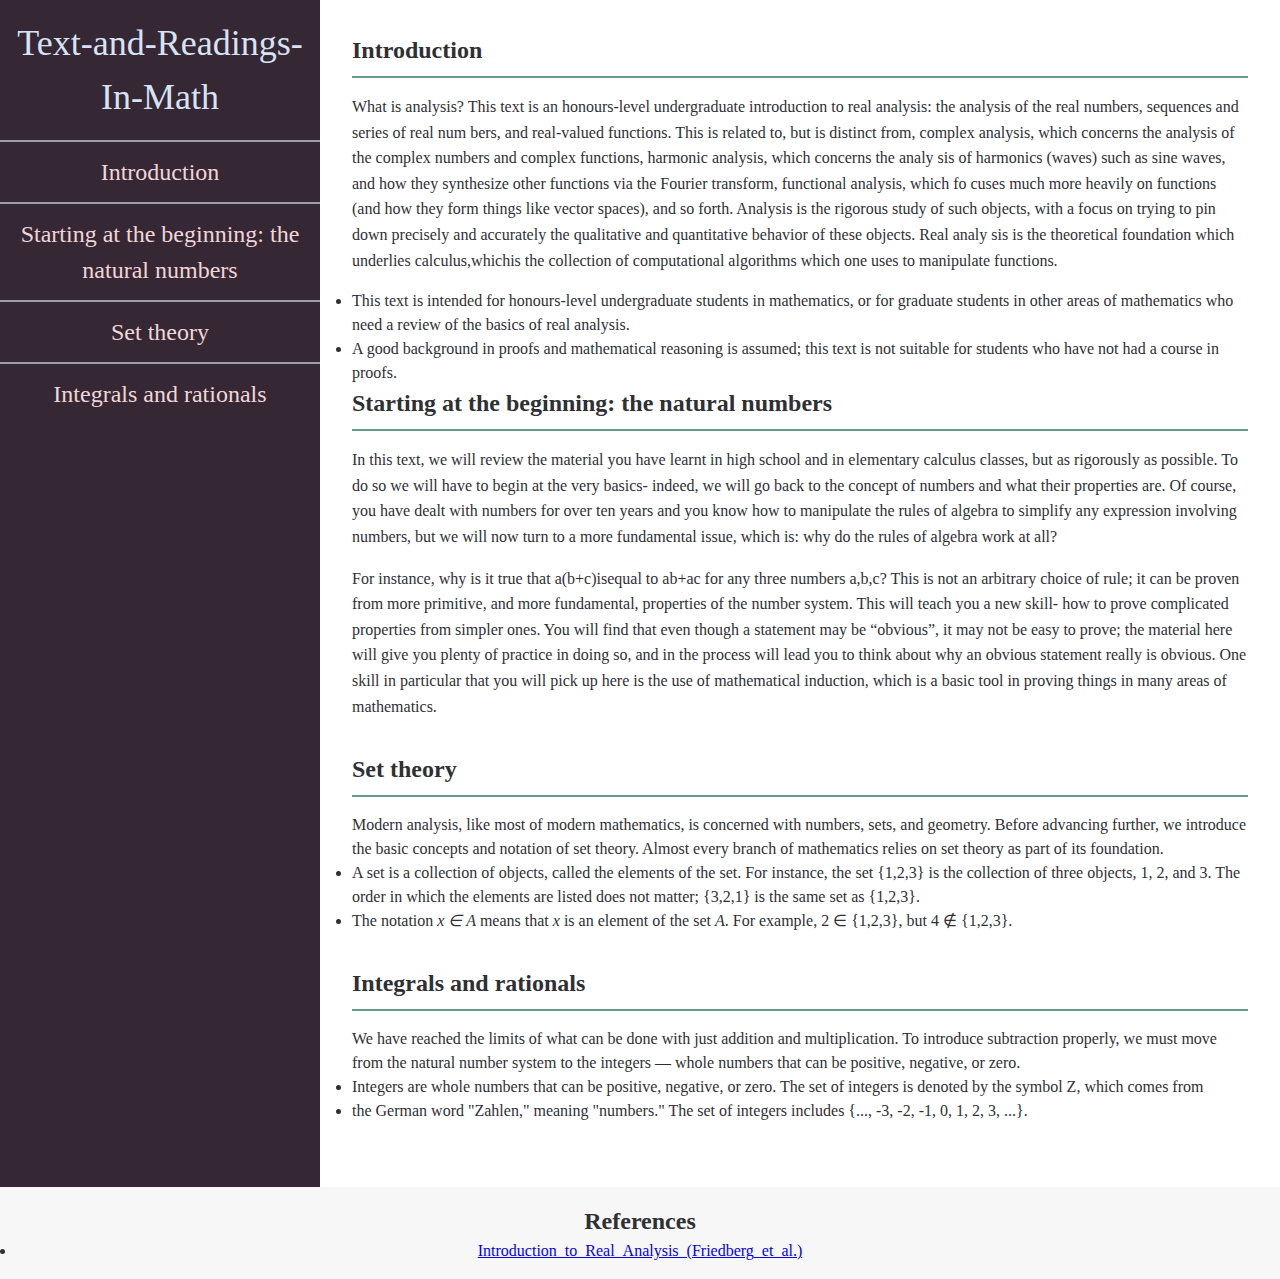
<file: index.html>
<!DOCTYPE html>
<html lang="en">
<head>
    <meta charset="UTF-8">
    <meta name="viewport" content="width=device-width, initial-scale=1.0">
    <title>Technical-Document</title>
    <link rel="stylesheet" href="/assets/css/style.css">
</head>
<body>
  <div class="layout">

    <!-- =========================
       Navigation
    ========================== -->
    
    <nav class="navbar">
      <h1 class="navbar__title">Text-and-Readings-In-Math</h1>
      <ul class="navbar__list" >
        <li class="navbar__item"><a class="navbar__link" href="#Introduction">Introduction</a></li>
        <li class="navbar__item"><a class="navbar__link" href="#Starting at the beginning: the natural numbers">Starting at the beginning: the natural numbers</a></li>
        <li class="navbar__item"><a class="navbar__link" href="#Set theory">Set theory</a></li>
        <li class="navbar__item"><a class="navbar__link" href="#Integrals and rationals">Integrals and rationals</a></li>
      </ul>
    </nav>
    
    <!-- =========================
       Main Content
    ========================== -->

    <main class="main">


     <section class="main_section" id="introduction">
       <h2 class="main__section-title">Introduction</h2>
       <p class="main__text">
         What is analysis?
         This text is an honours-level undergraduate introduction to real analysis: the analysis of the real numbers, sequences and series of real num
         bers, and real-valued functions. This is related to, but is distinct from,
         complex analysis, which concerns the analysis of the complex numbers
         and complex functions, harmonic analysis, which concerns the analy
         sis of harmonics (waves) such as sine waves, and how they synthesize
         other functions via the Fourier transform, functional analysis, which fo
         cuses much more heavily on functions (and how they form things like
         vector spaces), and so forth. Analysis is the rigorous study of such
         objects, with a focus on trying to pin down precisely and accurately
         the qualitative and quantitative behavior of these objects. Real analy
         sis is the theoretical foundation which underlies calculus,whichis the
         collection of computational algorithms which one uses to manipulate
         functions.
       </p>
       <ul>
        <li>
            This text is intended for honours-level undergraduate students
            in mathematics, or for graduate students in other areas of
            mathematics who need a review of the basics of real analysis.
        </li>
        <li>
            A good background in proofs and mathematical reasoning is
            assumed; this text is not suitable for students who have not
            had a course in proofs. 
        </li>
       </ul>
     </section>

     <section class="main__section" id="natural-numbers">
        <h2 class="main__section-title">Starting at the beginning: the natural numbers</h2>
        <p class="main__text"> 
          In this text, we will review the material you have learnt in high school
          and in elementary calculus classes, but as rigorously as possible. To do
          so we will have to begin at the very basics- indeed, we will go back to the
          concept of numbers and what their properties are. Of course, you have
          dealt with numbers for over ten years and you know how to manipulate
          the rules of algebra to simplify any expression involving numbers, but
          we will now turn to a more fundamental issue, which is: why do the rules
          of algebra work at all?
        </p>
        <p class="main__text">
          For instance, why is it true that a(b+c)isequal
          to ab+ac for any three numbers a,b,c? This is not an arbitrary choice
          of rule; it can be proven from more primitive, and more fundamental,
          properties of the number system. This will teach you a new skill- how
          to prove complicated properties from simpler ones. You will find that
          even though a statement may be “obvious”, it may not be easy to prove;
          the material here will give you plenty of practice in doing so, and in the
          process will lead you to think about why an obvious statement really is
          obvious. One skill in particular that you will pick up here is the use of
          mathematical induction, which is a basic tool in proving things in many
          areas of mathematics.
        </p>  
     </section>
     <section class="main__section" id="set-theory">
       <h2 class="main__section-title">Set theory</h2>
       <p>
         Modern analysis, like most of modern mathematics, is concerned with numbers,
         sets, and geometry. Before advancing further, we introduce the basic concepts
         and notation of set theory. Almost every branch of mathematics relies on set
         theory as part of its foundation.
        </p>
        <ul>
          <li>
            A set is a collection of objects, called the elements of the
            set. For instance, the set {1,2,3} is the collection of three
            objects, 1, 2, and 3. The order in which the elements are
            listed does not matter; {3,2,1} is the same set as {1,2,3}.
          </li>
          <li>
            The notation <em>x ∈ A</em> means that <em>x</em> is an element of the set <em>A</em>.
            For example, 2 ∈ {1,2,3}, but 4 ∉ {1,2,3}.
          </li>
        </ul>
      </section>

      <section class="main__section" id="integrals-rationals">
        <h2 class="main__section-title">Integrals and rationals</h2>
        <p>
          We have reached the limits of what can be done with just addition and multiplication.
          To introduce subtraction properly, we must move from the natural number system to
          the integers — whole numbers that can be positive, negative, or zero.
        </p>
        <ul>
          <li>
            Integers are whole numbers that can be positive, negative, or zero.
            The set of integers is denoted by the symbol Z, which comes from
          </li>
          <li>
            the German word "Zahlen," meaning "numbers." The set of integers
            includes {..., -3, -2, -1, 0, 1, 2, 3, ...}.
          </li>    
        </ul>
      </section>

    </main>
  </div>

    <!-- =========================
       Footer
    ========================== -->
  <footer class="footer">
    <h2 class="footer__title">References</h2>
    <ul class="footer__list">
      <li><a href="https://math.libretexts.org/Bookshelves/Analysis/Book%3A_Introduction_to_Real_Analysis_(Friedberg_et_al.)" target="_blank">Introduction_to_Real_Analysis_(Friedberg_et_al.)</a></li>
    </ul>
  </footer>

  
</body>
</html>
</file>
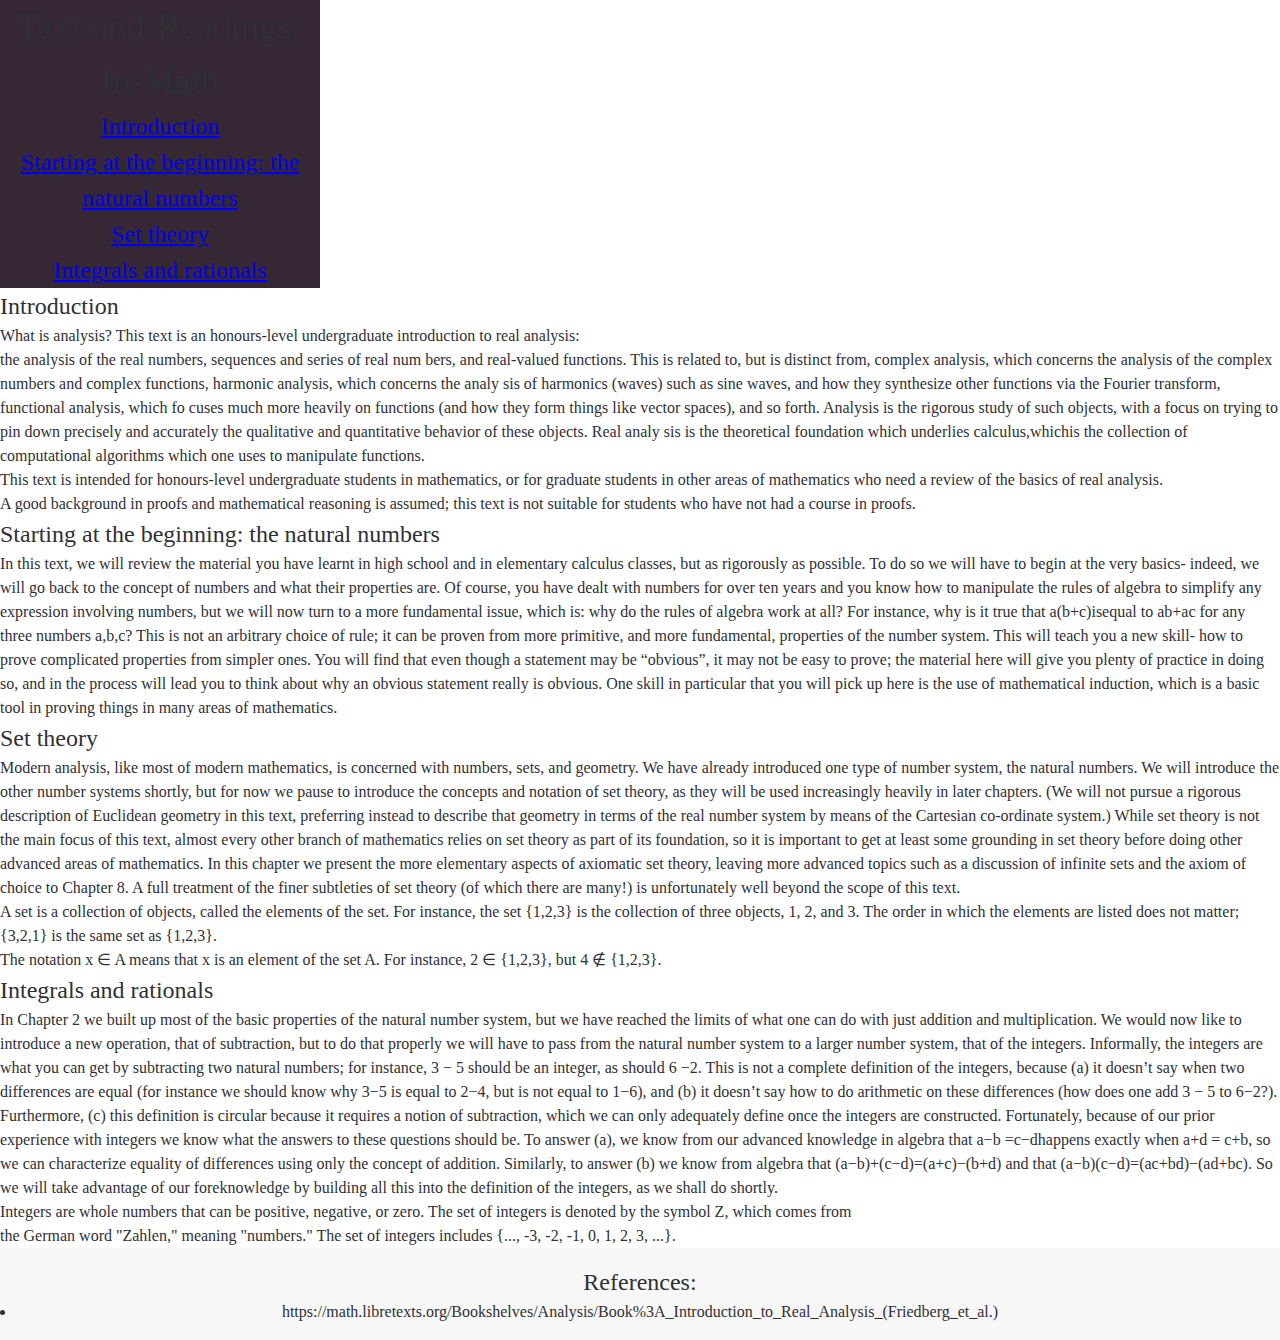
<file: assets/index.html>
<!DOCTYPE html>
<html lang="en">
<head>
    <meta charset="UTF-8">
    <meta name="viewport" content="width=device-width, initial-scale=1.0">
    <title>Assignment2</title>
    <link rel="stylesheet" href="/assets/css/style.css">
</head>
<body>
    <nav class="navbar">
        <h1>Text-and-Readings-In-Math</h1>
        <ul class="ul-navbar" >
            <li><a class="nav-link" href="#Introduction">Introduction</a></li>
            <li><a class="nav-link" href="#Starting at the beginning: the natural numbers">Starting at the beginning: the natural numbers</a></li>
            <li><a class="nav-link" href="#Set theory">Set theory</a></li>
            <li><a class="nav-link" href="#Integrals and rationals">Integrals and rationals</a></li>
        </ul>

    </nav>
   <main class="main-doc">
   <section class="main-sec"><h1>Introduction</h1>
    <p>What is analysis?
        This text is an honours-level undergraduate introduction to real analysis:<br> the analysis of the real numbers, sequences and series of real num
       bers, and real-valued functions. This is related to, but is distinct from,
        complex analysis, which concerns the analysis of the complex numbers
        and complex functions, harmonic analysis, which concerns the analy
       sis of harmonics (waves) such as sine waves, and how they synthesize
        other functions via the Fourier transform, functional analysis, which fo
       cuses much more heavily on functions (and how they form things like
        vector spaces), and so forth. Analysis is the rigorous study of such
        objects, with a focus on trying to pin down precisely and accurately
        the qualitative and quantitative behavior of these objects. Real analy
       sis is the theoretical foundation which underlies calculus,whichis the
        collection of computational algorithms which one uses to manipulate
        functions.
    </p>
    <ul>
        <li>
            This text is intended for honours-level undergraduate students
            in mathematics, or for graduate students in other areas of
            mathematics who need a review of the basics of real analysis.
        </li>
        <li>
            A good background in proofs and mathematical reasoning is
            assumed; this text is not suitable for students who have not
            had a course in proofs.
    </ul>

</section>
   <section class="main-sec"><h1>Starting at the beginning: the natural numbers</h1>
   <p> In this text, we will review the material you have learnt in high school
    and in elementary calculus classes, but as rigorously as possible. To do
    so we will have to begin at the very basics- indeed, we will go back to the
    concept of numbers and what their properties are. Of course, you have
    dealt with numbers for over ten years and you know how to manipulate
    the rules of algebra to simplify any expression involving numbers, but
    we will now turn to a more fundamental issue, which is: why do the rules
    of algebra work at all? For instance, why is it true that a(b+c)isequal
    to ab+ac for any three numbers a,b,c? This is not an arbitrary choice
    of rule; it can be proven from more primitive, and more fundamental,
    properties of the number system. This will teach you a new skill- how
    to prove complicated properties from simpler ones. You will find that
    even though a statement may be “obvious”, it may not be easy to prove;
    the material here will give you plenty of practice in doing so, and in the
    process will lead you to think about why an obvious statement really is
    obvious. One skill in particular that you will pick up here is the use of
    mathematical induction, which is a basic tool in proving things in many
    areas of mathematics.</p>

</section>
   <section class="main-sec"><h1>Set theory</h1>
    <p>Modern analysis, like most of modern mathematics, is concerned with
    numbers, sets, and geometry. We have already introduced one type
    of number system, the natural numbers. We will introduce the other
    number systems shortly, but for now we pause to introduce the concepts
    and notation of set theory, as they will be used increasingly heavily in
    later chapters. (We will not pursue a rigorous description of Euclidean
    geometry in this text, preferring instead to describe that geometry in
    terms of the real number system by means of the Cartesian co-ordinate
    system.)
    While set theory is not the main focus of this text, almost every other
    branch of mathematics relies on set theory as part of its foundation, so
    it is important to get at least some grounding in set theory before doing
    other advanced areas of mathematics. In this chapter we present the
    more elementary aspects of axiomatic set theory, leaving more advanced
    topics such as a discussion of infinite sets and the axiom of choice to
    Chapter 8. A full treatment of the finer subtleties of set theory (of
    which there are many!) is unfortunately well beyond the scope of this
    text.</p>
    <ul>
        <li>
            A set is a collection of objects, called the elements of the
            set. For instance, the set {1,2,3} is the collection of three
            objects, 1, 2, and 3. The order in which the elements are
            listed does not matter; {3,2,1} is the same set as {1,2,3}.
        </li>
        <li>
            The notation x ∈ A means that x is an element of the set A.
            For instance, 2 ∈ {1,2,3}, but 4 ∉ {1,2,3}.
        </li>
    </ul>

</section>
   <section class="main-sec"><h1>Integrals and rationals</h1>
    <p>In Chapter 2 we built up most of the basic properties of the natural
    number system, but we have reached the limits of what one can do with
    just addition and multiplication. We would now like to introduce a new
    operation, that of subtraction, but to do that properly we will have to
    pass from the natural number system to a larger number system, that
    of the integers.
    Informally, the integers are what you can get by subtracting two
    natural numbers; for instance, 3 − 5 should be an integer, as should
    6 −2. This is not a complete definition of the integers, because (a) it
    doesn’t say when two differences are equal (for instance we should know
    why 3−5 is equal to 2−4, but is not equal to 1−6), and (b) it doesn’t
    say how to do arithmetic on these differences (how does one add 3 − 5
    to 6−2?). Furthermore, (c) this definition is circular because it requires
    a notion of subtraction, which we can only adequately define once the
    integers are constructed. Fortunately, because of our prior experience
    with integers we know what the answers to these questions should be.
    To answer (a), we know from our advanced knowledge in algebra that
    a−b =c−dhappens exactly when a+d = c+b, so we can characterize
    equality of differences using only the concept of addition. Similarly, to
    answer (b) we know from algebra that (a−b)+(c−d)=(a+c)−(b+d)
    and that (a−b)(c−d)=(ac+bd)−(ad+bc). So we will take advantage of
    our foreknowledge by building all this into the definition of the integers,
    as we shall do shortly.</p>
    <ul>
        <li>
            Integers are whole numbers that can be positive, negative, or zero.
            The set of integers is denoted by the symbol Z, which comes from
        </li>
        <li>
            the German word "Zahlen," meaning "numbers." The set of integers
            includes {..., -3, -2, -1, 0, 1, 2, 3, ...}.
        </li>    
    </ul>

</section>
<footer class="footer"><h1>References:</h1>
    <ul>
        <li>https://math.libretexts.org/Bookshelves/Analysis/Book%3A_Introduction_to_Real_Analysis_(Friedberg_et_al.)</li>
    </ul>

</footer>
</main> 

</body>
</html>
</file>
<file: assets/css/style.css>
/* ==========================================================================
   Base Styles
   ========================================================================== */
*,
*::before,
*::after {
  margin: 0;
  padding: 0;
  box-sizing: border-box;
}


html {
    scroll-behavior: smooth;
}


body {
    margin: 0;
    padding: 0;
    font-family: 'Times New Roman', Times, serif;
    line-height: 1.5;
    min-height: 100vh;
    color: #2f3034;
    display: flex;
    flex-direction: column;
}    


.layout {
  display: flex;           
  flex: 1;                 
}

/* ==========================================================================
   Headings
   ========================================================================== */


h1 {
    font-size: 1.5em;
    font-weight: 400;
}


/* ==========================================================================
   Navigation
   ========================================================================== */

.navbar {
    text-align: center;
    width: 25%;
    background-color: #362734;
    font-size: 1.5rem;  
}

.navbar__title {
    text-align: center;
    color: #d7e3f4;
    padding: 1rem 0;
    margin: 0;
}


.navbar__list {
    list-style: none;
    margin: 0;
    padding: 0;
}


.navbar__item {
    border-top: 2px solid #9ba0a5;
}



.navbar__link {
    display: block;
    color: #f0d6d6;
    text-decoration: none;
    padding: 0.75rem 1rem;  
}


.navbar__item:hover,
.navbar__link:hover { 
    background-color: #8888b7;
    font-weight: 700;
    transition: background-color 0.2s ease-in-out;
}

    
/* ==========================================================================
   Main Content
   ========================================================================== */

.main {
    width: 75%;
    padding: 2rem;
}   


.main__section {
    margin-bottom: 2rem;
}


.main__section-title {
    font-size: 1.5em;
    border-bottom: 2px solid #69998c;
    padding-bottom: 0.5rem;
    margin-bottom: 1rem;
}


.main__text {
    margin-bottom: 1rem;
    line-height: 1.6;
}


/* ==========================================================================
   Footer
   ========================================================================== */


.footer {
    background-color: #f7f7f7;
    padding: 1rem;
    text-align: center; 
}


/* ==========================================================================
   Responsive
   ========================================================================== */


@media (max-width: 768px) {
  body {
    flex-direction: column; /* navbar on top instead of side */
  }


  .navbar {
    width: 100%;
  }

  .main {
    width: 100%;
  }
}
</file>
